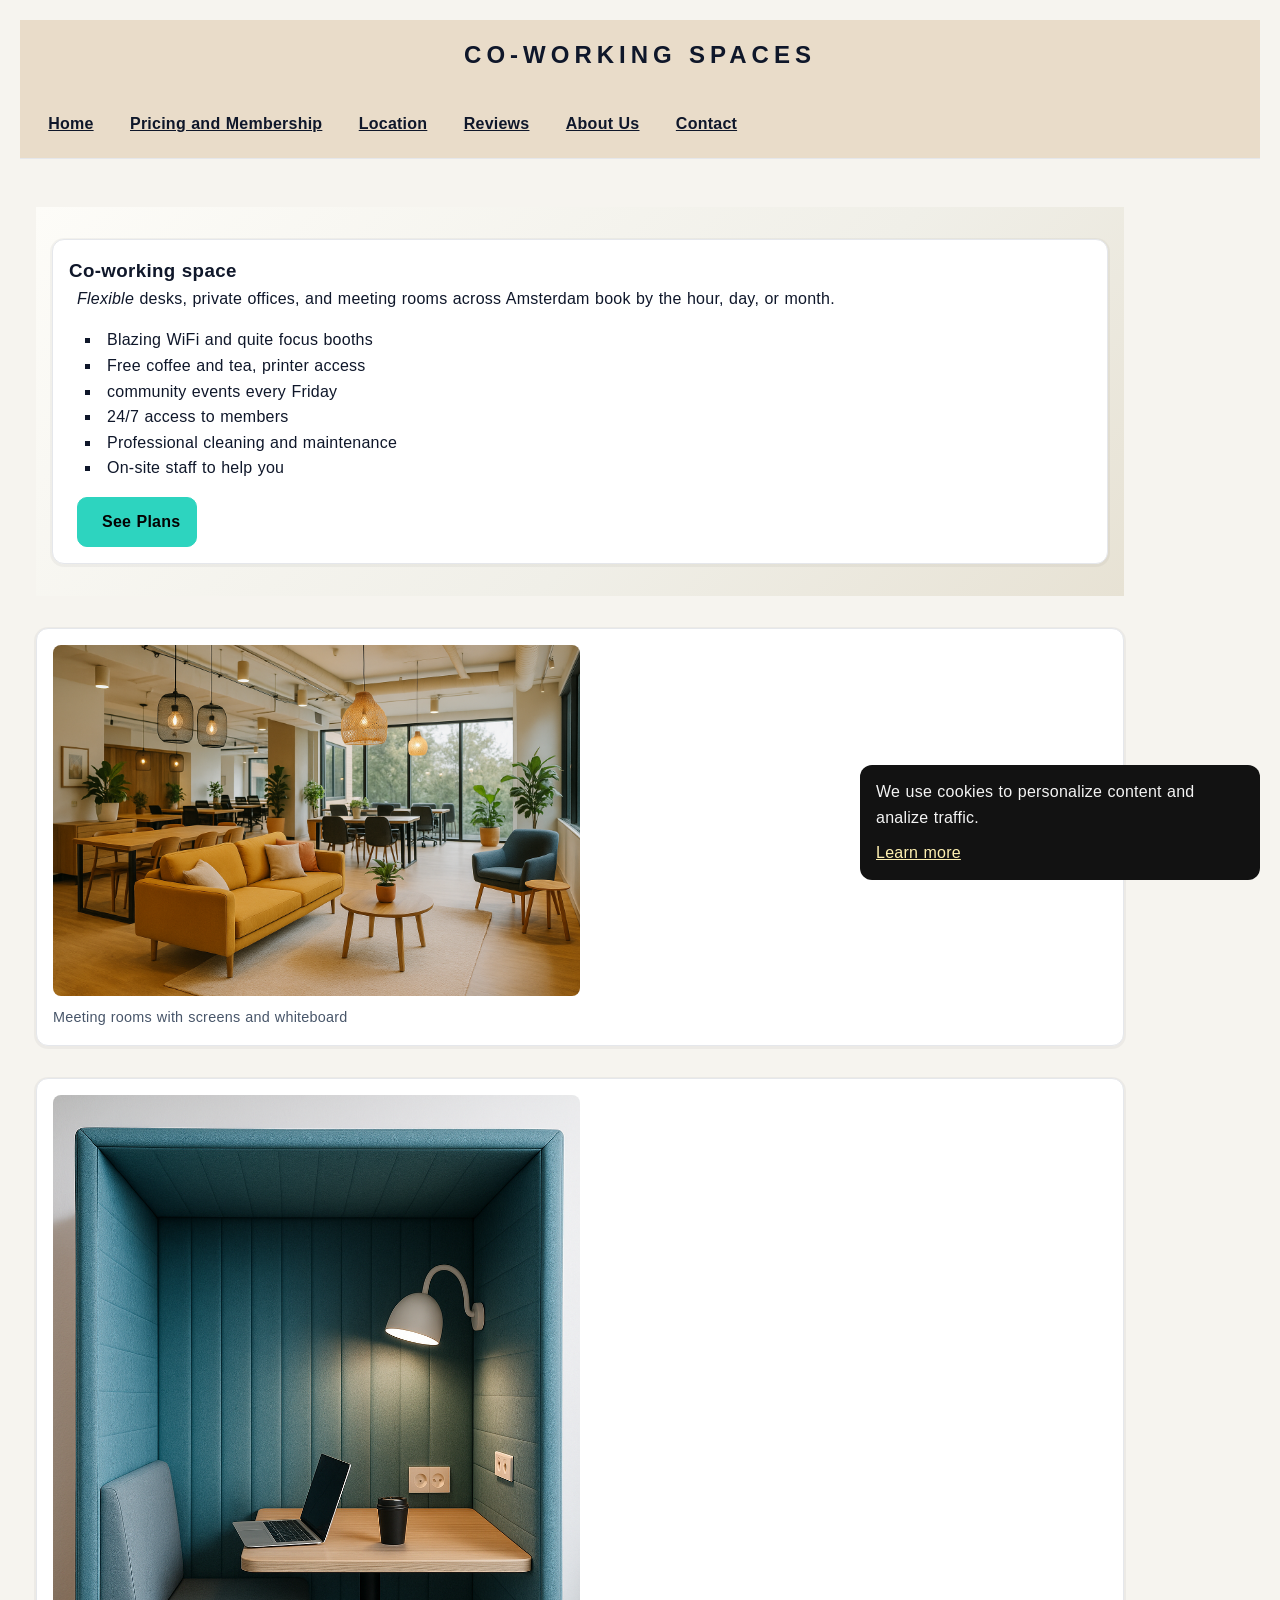
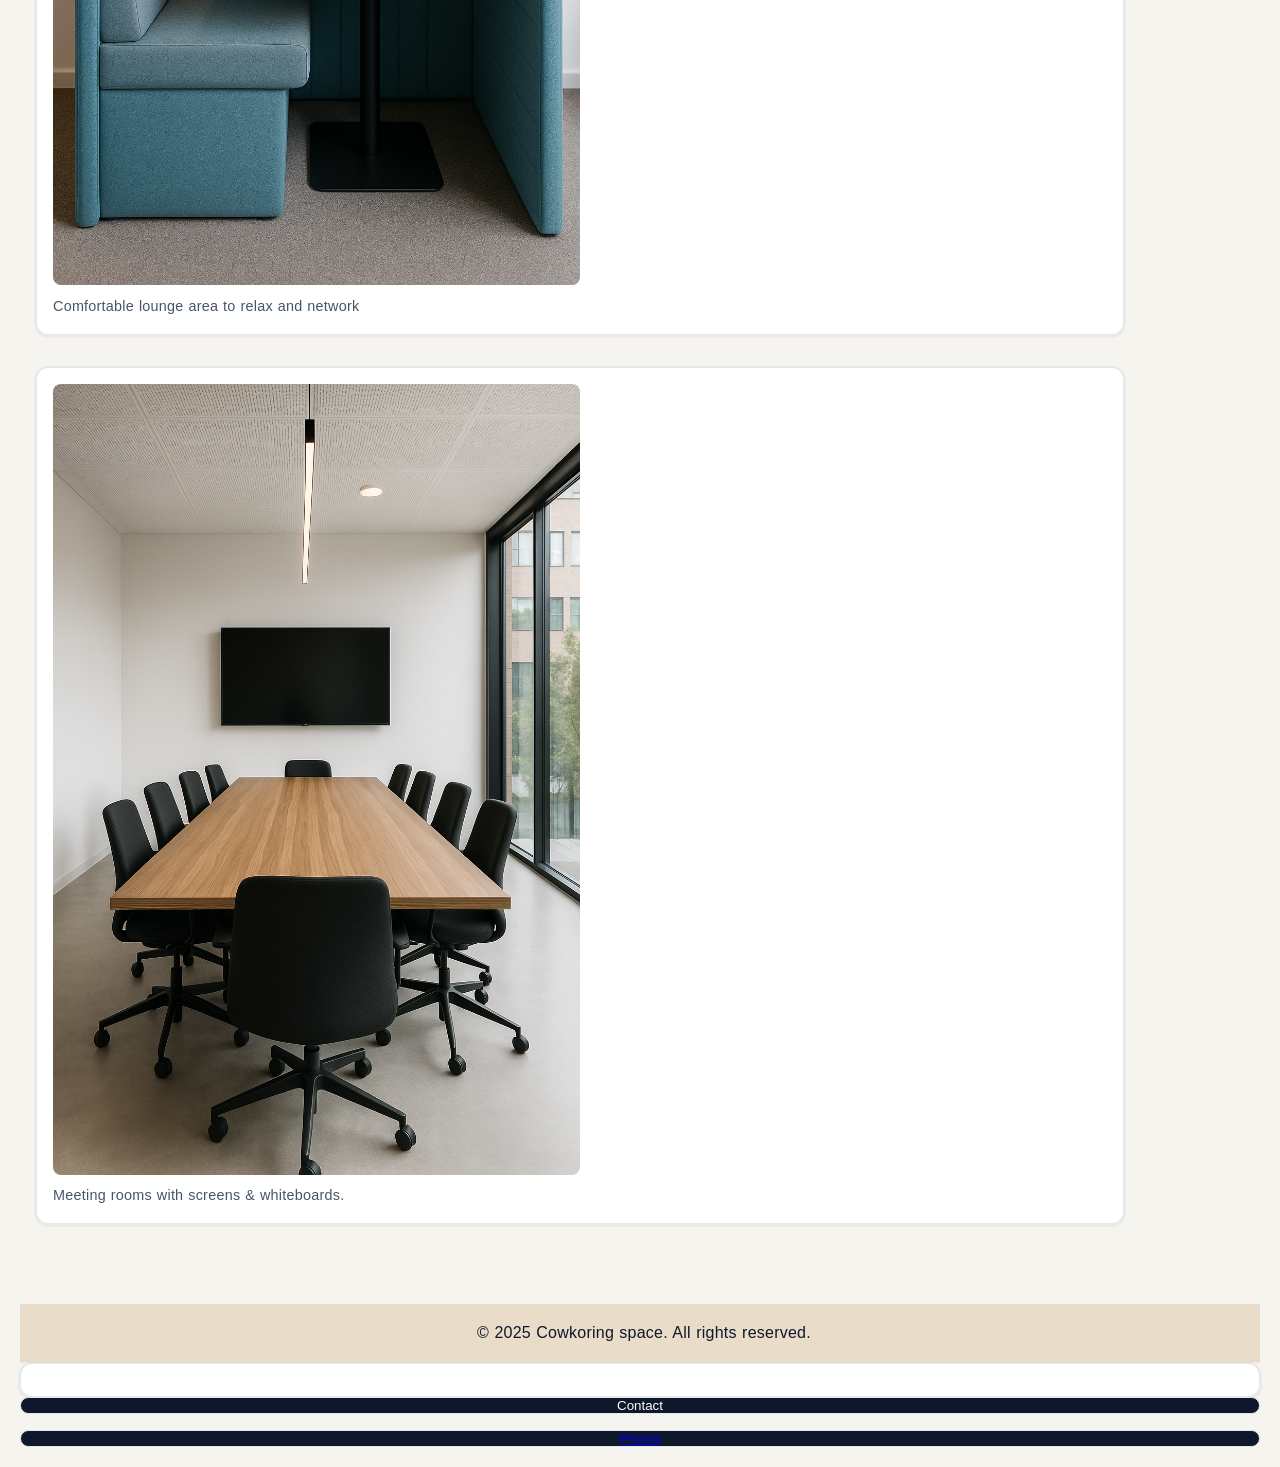
<file: index.html>
<!DOCTYPE html>
<html lang="en">
<head>
    <meta charset="UTF-8">
    <meta name="viewport" content="width=device-width, initial-scale=1.0">
    <meta name="author" content="Taukir Ahmed Nahid">
	<meta name="keywords" content="coworking, workspace, Amsterdam, offices, membership">
    <link rel="stylesheet" href="css/grading.css">
    <title>Cowking space</title>
</head>
<body>
    <header>
        <h1>CO-WORKING SPACES</h1>
        <nav>
            <a href="index.html" aria-current="page">Home</a>
            <a href="pricing.html">Pricing and Membership</a>
            <a href="location.html">Location</a>
            <a href="reviews.html">Reviews</a>
            <a href="about.html">About Us</a>
            <a href="contact.html">Contact</a>


        </nav>
    </header>
    <main>
        <section class="hero">
            <article>
                <h1>Co-working space</h1>
                <p><em>Flexible</em> desks, private offices, and meeting rooms across Amsterdam book by the hour, day, or month.</p>
                <ul>
                    <li>Blazing WiFi and quite focus booths</li>
                    <li>Free coffee and tea, printer access</li>
                    <li>community events every Friday</li>
                    <li>24/7 access to members</li>
                    <li>Professional cleaning and maintenance</li>
                    <li>On-site staff to help you</li>
                </ul>
                <p><a class="button" href="pricing.html">See Plans</a></p>
            </article>
        </section>
        <section>
            <figure>
                <img src="img/lounge.png" alt="lounge area">
                <figcaption>Meeting rooms with screens and whiteboard</figcaption>
            </figure>
        </section>
        <section>
            <figure>
                <img src="img/booth.png" alt="booth area">
                <figcaption>Comfortable lounge area to relax and network</figcaption>
            </figure>
        </section>
        <section>            
            <figure>
                <img src="img/meeting room.png" alt="meeting area">
                <figcaption>Meeting rooms with screens & whiteboards.</figcaption>
            </figure>
        </section>
    </main>
    <footer>
        <p>&copy; 2025 Cowkoring space. All rights reserved.</p>
    </footer>
    <aside >
    <span id="cokkies">We use cookies to personalize content and analize traffic. <a href="index.html">Learn more</a></span>
    </aside>
    <form>
        <button type="button"><a href="contact.html"></a>Contact</button>
        <button type="button" style="float: right;"><a href="pricing.html">Pricing</a></button>
    </form>
    

    
</body>
</html>
</file>
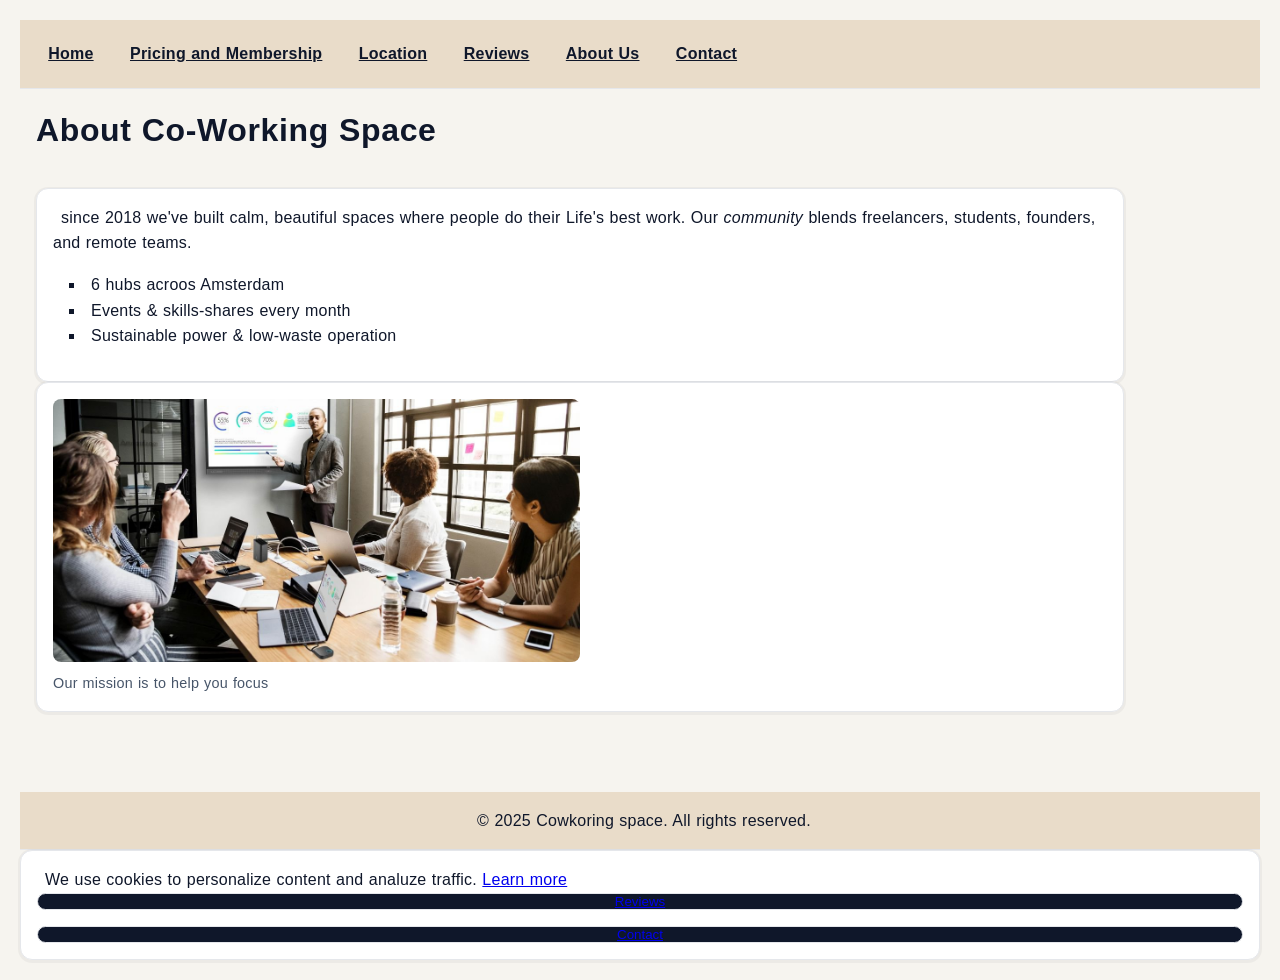
<file: about.html>
<!DOCTYPE html>
<html lang="en" lang="nl" lang="de" lang="fr" lang="bn">
<head>
    <meta charset="UTF-8">
    <meta name="viewport" content="width=device-width, initial-scale=1.0">
    <meta name="author" content="Taukir Ahmed Nahid">
	<meta name="keywords" content="coworking, workspace, Amsterdam, offices, membership">
    <link rel="stylesheet" href="css/grading.css">    
    <title>About Us</title>
</head>
<body>
    <header>
        <nav>
            <a href="home.html">Home</a>
            <a href="pricing.html">Pricing and Membership</a>
            <a href="location.html">Location</a>
            <a href="reviews.html">Reviews</a>
            <a href="about.html">About Us</a>
            <a href="contact.html">Contact</a>

        </nav>
    </header>
    <main>
        <h1>About Co-Working Space</h1>
        <section class="grid-2">
            <article>
                <p>since 2018 we've built calm, beautiful spaces where people do their Life's best work. Our <em>community</em> blends freelancers, students, founders, and remote teams.</p>
                <ul>
                    <li>6 hubs acroos Amsterdam</li>
                    <li>Events & skills-shares every month</li>
                    <li>Sustainable power & low-waste operation</li>
                </ul>
            </article>
            <figure>
                <img src="img/team.jpeg" alt="team working">
                <figcaption>Our mission is to help you focus</figcaption>
            </figure>

        </section>
    </main>
    <footer>
        <p>&copy; 2025 Cowkoring space. All rights reserved.</p>
    </footer>
    <aside>
        <p>We use cookies to personalize content and analuze traffic. <a href="#">Learn more</a></p>
        <form>
            <button type="button"><a href="reviews.html">Reviews</a></button>
            <button type="button" style="float: right;"><a href="contact.html">Contact</a></button>
    </form>    
    </aside>
    
</body>
</html>
</file>
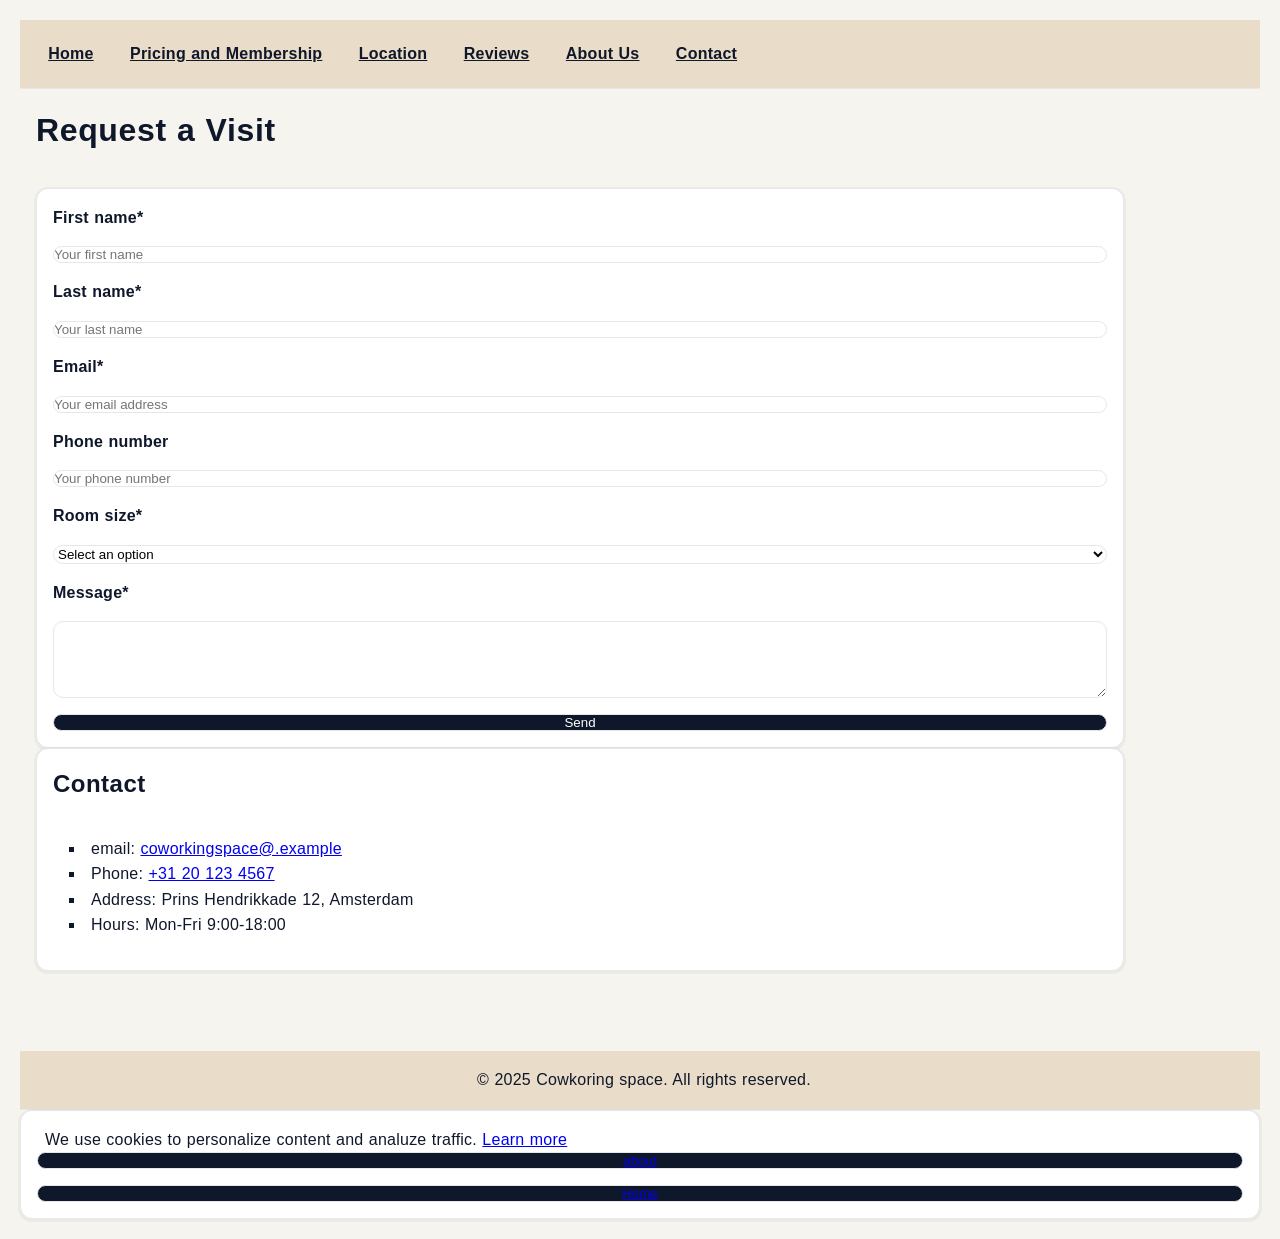
<file: contact.html>
<!DOCTYPE html>
<html lang="en">
<head>
    <meta charset="UTF-8">
    <meta name="viewport" content="width=device-width, initial-scale=1.0">
    <meta name="author" content="Taukir Ahmed Nahid">
	<meta name="keywords" content="coworking, workspace, Amsterdam, offices, membership">
    <link rel="stylesheet" href="css/grading.css">    
    <title>Contact</title>
</head>
<body>
    <header>
        <nav>
            <a href="index.html">Home</a>
            <a href="pricing.html">Pricing and Membership</a>
            <a href="location.html">Location</a>
            <a href="reviews.html">Reviews</a>
            <a href="about.html">About Us</a>
            <a href="contact.html">Contact</a>

        </nav>
    </header>
    <main>
        <h1>Request a Visit</h1>
        <section class="grid-2">
            <article>
                <form id="Contact form">
                    <label for="first name">First name*</label>
                    <input type="text" id="first name" name="first name" placeholder="Your first name" required>

                    <label for="last name">Last name*</label>
                    <input type="text" id="last name" name="last name" placeholder="Your last name" required>   

                    <label for="email">Email*</label>
                    <input type="email" id="email" name="email" placeholder="Your email address" required>

                    <label for="phone">Phone number</label>
                    <input type="tel" id="phone" name="phone" placeholder="Your phone number">

                    <label for="size">Room size*</label>
                    <select name="size" id="size" required>
                        <option value="" disabled selected>Select an option</option>
                        <option>1-5 people</option>
                        <option>6-10 people</option>
                        <option>11-20 people</option>
                        <option>21+ people</option>
                    </select>

                    <label for="message">Message*</label>
                    <textarea name="message" id="message" rows="5"></textarea>

                    <button type="submit">Send</button>
                </form>
            </article>
            <aside>
                <h2>Contact</h2>
                <ul>
                    <li>email: <a href="coworkingspace@example">coworkingspace@.example</a></li>
                    <li>Phone: <a href="tel:+31201234567">+31 20 123 4567</a></li>
					<li>Address: Prins Hendrikkade 12, Amsterdam</li>
					<li>Hours: Mon-Fri 9:00-18:00</li>
                </ul>
            </aside>

        </section>
    </main>
    
     <footer>
        <p>&copy; 2025 Cowkoring space. All rights reserved.</p>
    </footer>
    <aside>
        <p>We use cookies to personalize content and analuze traffic. <a href="#">Learn more</a></p>
        <form>
            <button type="button"><a href="about.html">about</a></button>
            <button type="button" style="float: right;"><a href="home.html">Home</a></button>
    </form>    
    </aside>
</body>
</html>
</file>
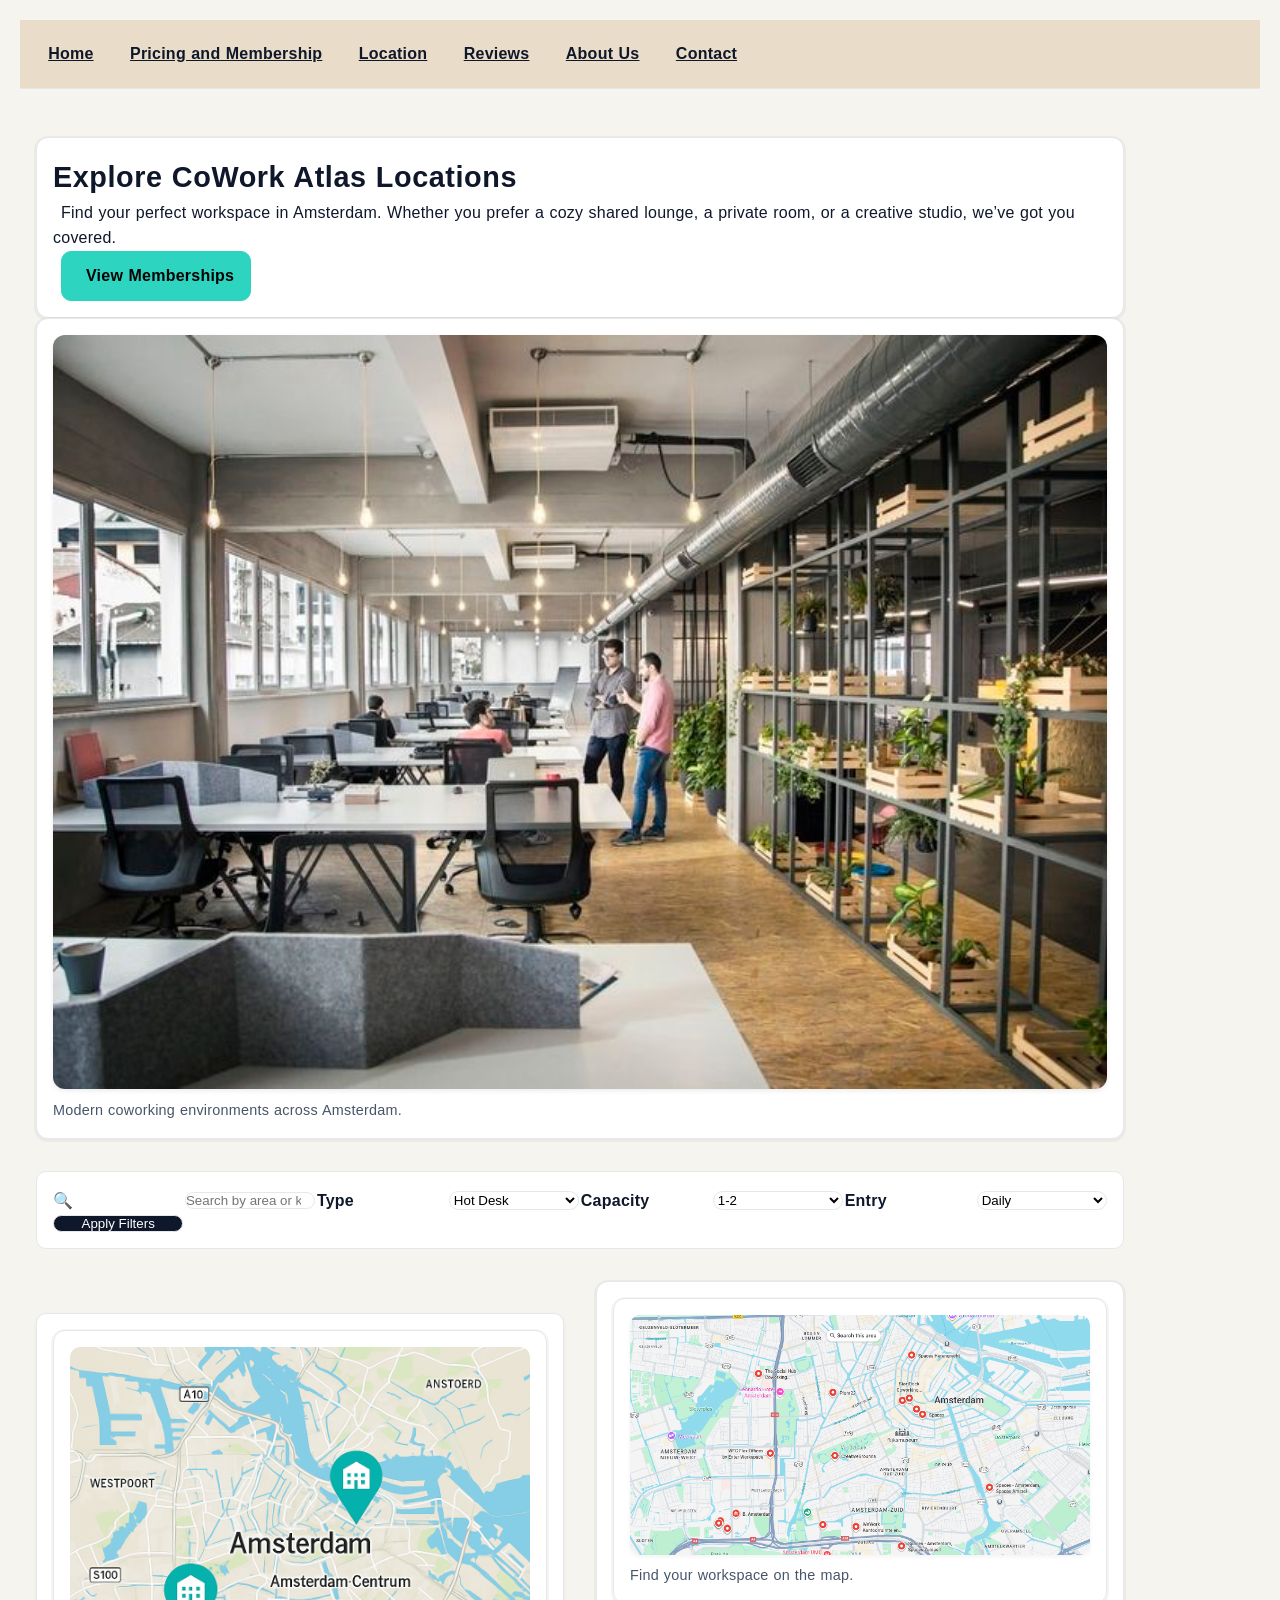
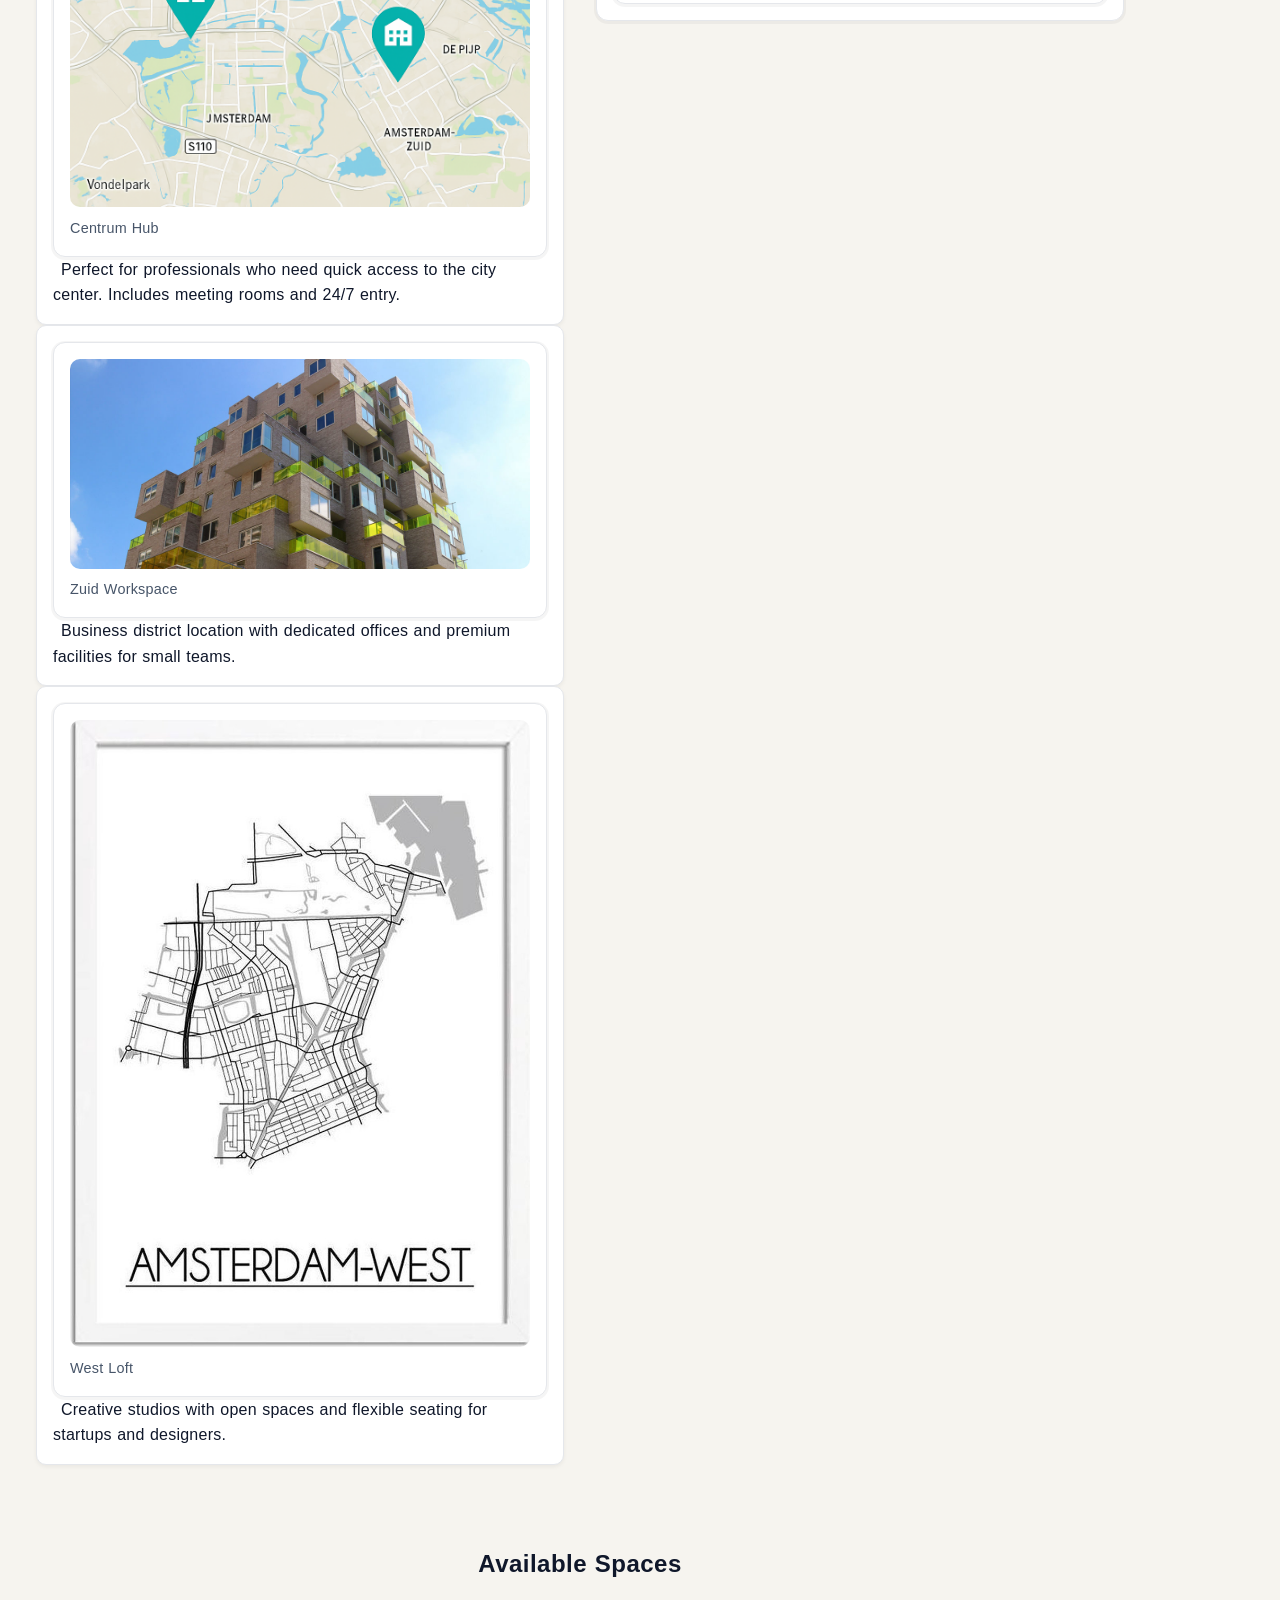
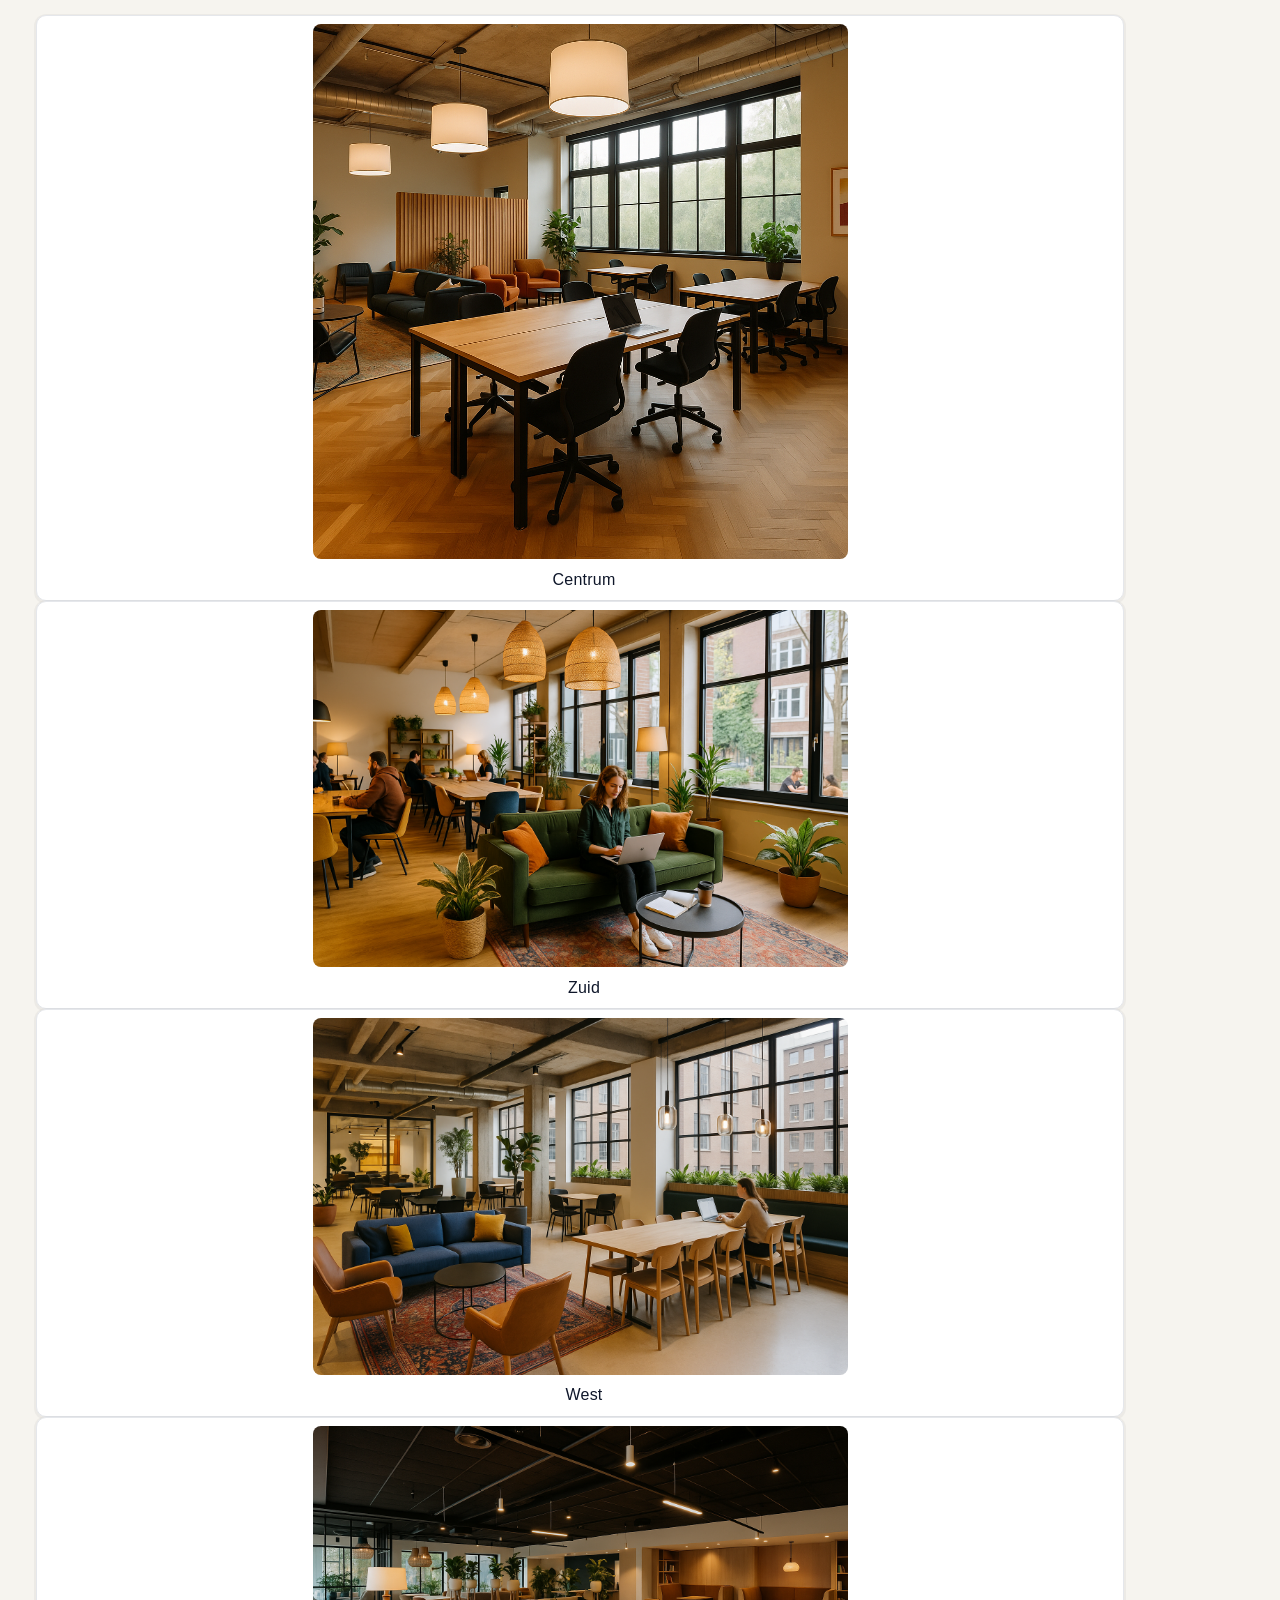
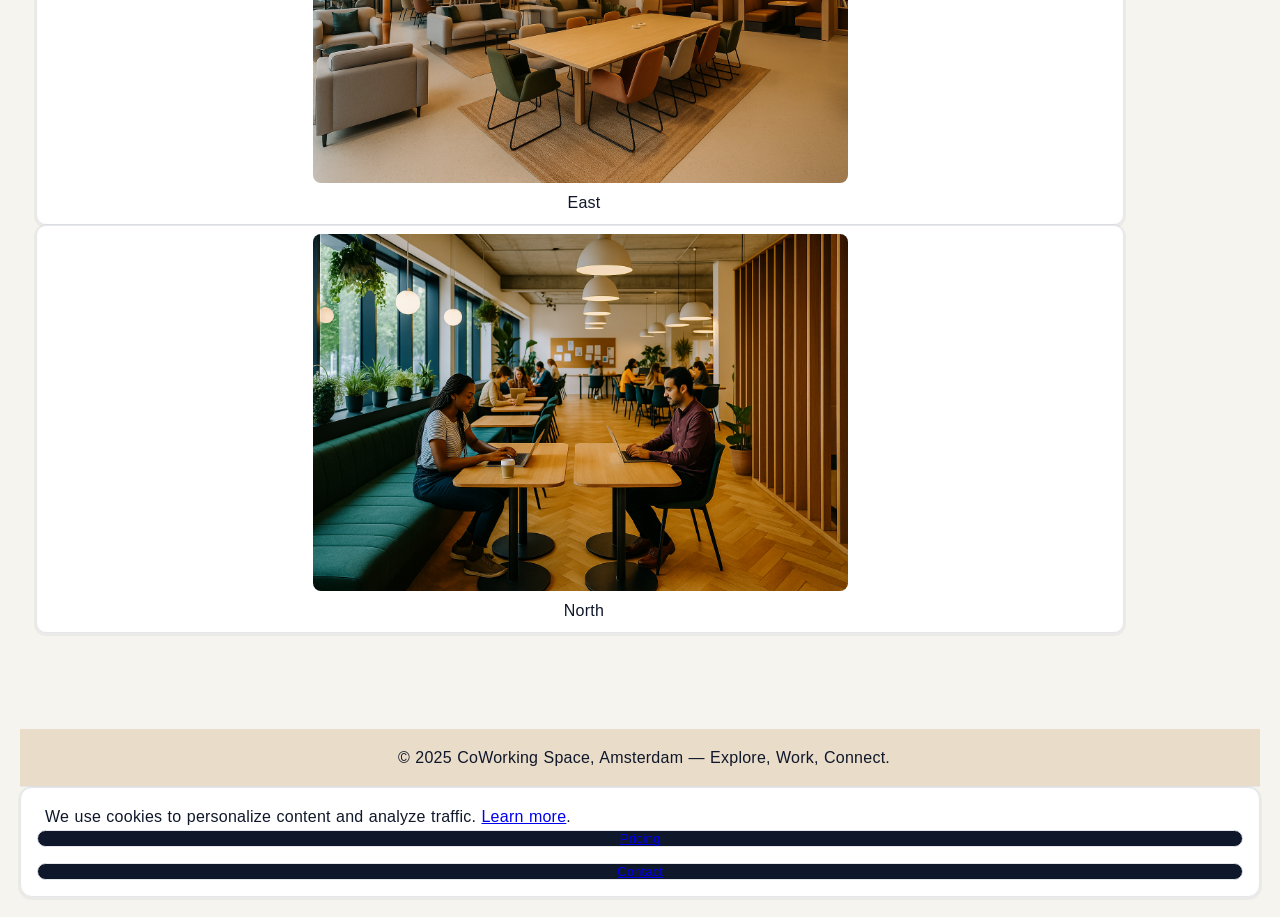
<file: location.html>
<!DOCTYPE html>
<html lang="en">
<head>
    <meta charset="UTF-8">
    <meta name="viewport" content="width=device-width, initial-scale=1.0">
    <meta name="author" content="Taukir Ahmed Nahid">
	<meta name="keywords" content="coworking, workspace, Amsterdam, offices, membership">
    <link rel="stylesheet" href="css/grading.css">
    <title>Location</title>
</head>
<body>
    <header>
        <nav>
            <a href="index.html">Home</a>
            <a href="pricing.html">Pricing and Membership</a>
            <a href="location.html">Location</a>
            <a href="reviews.html">Reviews</a>
            <a href="about.html">About Us</a>
            <a href="contact.html">Contact</a>

        </nav>
    </header>

	<main>
		<section id="intro" class="grid-2">
			<article>
				<h1>Explore CoWork Atlas Locations</h1>
				<p>Find your perfect workspace in Amsterdam. Whether you prefer a cozy shared lounge, a private room, or a creative studio, we’ve got you covered.</p>
				<p><a href="pricing.html" class="button">View Memberships</a></p>
			</article>

			<figure>
				<img src="img/interior.jpg" alt="Coworking office interior with large windows">
				<figcaption>Modern coworking environments across Amsterdam.</figcaption>
			</figure>
		</section>

		<section id="filters">
			<form aria-label="Search filters">
				<label for="search">🔍</label>
				<input id="search" type="search" placeholder="Search by area or keyword">
				
				<label for="type">Type</label>
				<select id="type" name="type">
					<option>Hot Desk</option>
					<option>Private Office</option>
					<option>Meeting Room</option>
				</select>

				<label for="capacity">Capacity</label>
				<select id="capacity" name="capacity">
					<option>1-2</option>
					<option>3-6</option>
					<option>7-12</option>
				</select>

				<label for="entry">Entry</label>
				<select id="entry" name="entry">
					<option>Daily</option>
					<option>Monthly</option>
					<option>24/7</option>
				</select>

				<button type="submit">Apply Filters</button>
			</form>
		</section>


		<section id="map-layout">
			<section class="workspace-list">
				<article>
					<figure>
						<img src="img\location1.png" alt="Amsterdam Centrum coworking space">
						<figcaption>Centrum Hub</figcaption>
					</figure>
					<p>Perfect for professionals who need quick access to the city center. Includes meeting rooms and 24/7 entry.</p>
				</article>

				<article>
					<figure>
						<img src="img\zuid.png" alt="Amsterdam Zuid coworking space">
						<figcaption>Zuid Workspace</figcaption>
					</figure>
					<p>Business district location with dedicated offices and premium facilities for small teams.</p>
				</article>

				<article>
					<figure>
						<img src="img\west.jpg" alt="Amsterdam West coworking space">
						<figcaption>West Loft</figcaption>
					</figure>
					<p>Creative studios with open spaces and flexible seating for startups and designers.</p>
				</article>
			</section>

			<aside class="map-area">
				<figure>
					<img src="img\map.png" alt="Amsterdam coworking map with markers">
					<figcaption>Find your workspace on the map.</figcaption>
				</figure>
			</aside>
		</section>

	
		<section id="touch-locations">
			<h2>Available Spaces</h2>
			<section class="grid-4">
				<article><img src="img\centrum.png" alt="Centrum"><p>Centrum</p></article>
				<article><img src="img\south.png" alt="Zuid"><p>Zuid</p></article>
				<article><img src="img\west.png" alt="West"><p>West</p></article>
				<article><img src="img\north.png" alt="East"><p>East</p></article>
				<article><img src="img\depiijp.png" alt="North"><p>North</p></article>

			</section>
		</section>
	</main>

	<footer>
		<p>&copy; 2025 CoWorking Space, Amsterdam — Explore, Work, Connect.</p>
	</footer>

	<aside id="cookies" aria-label="Cookies notice">
		<p>We use cookies to personalize content and analyze traffic. <a href="#">Learn more</a>.</p>
		<form>
			<button type="button"><a href="pricing.html">Pricing</a></button>
			<button type="button"><a href="contact.html">Contact</a></button>
		</form>
	</aside>
</body>
</html>
</file>
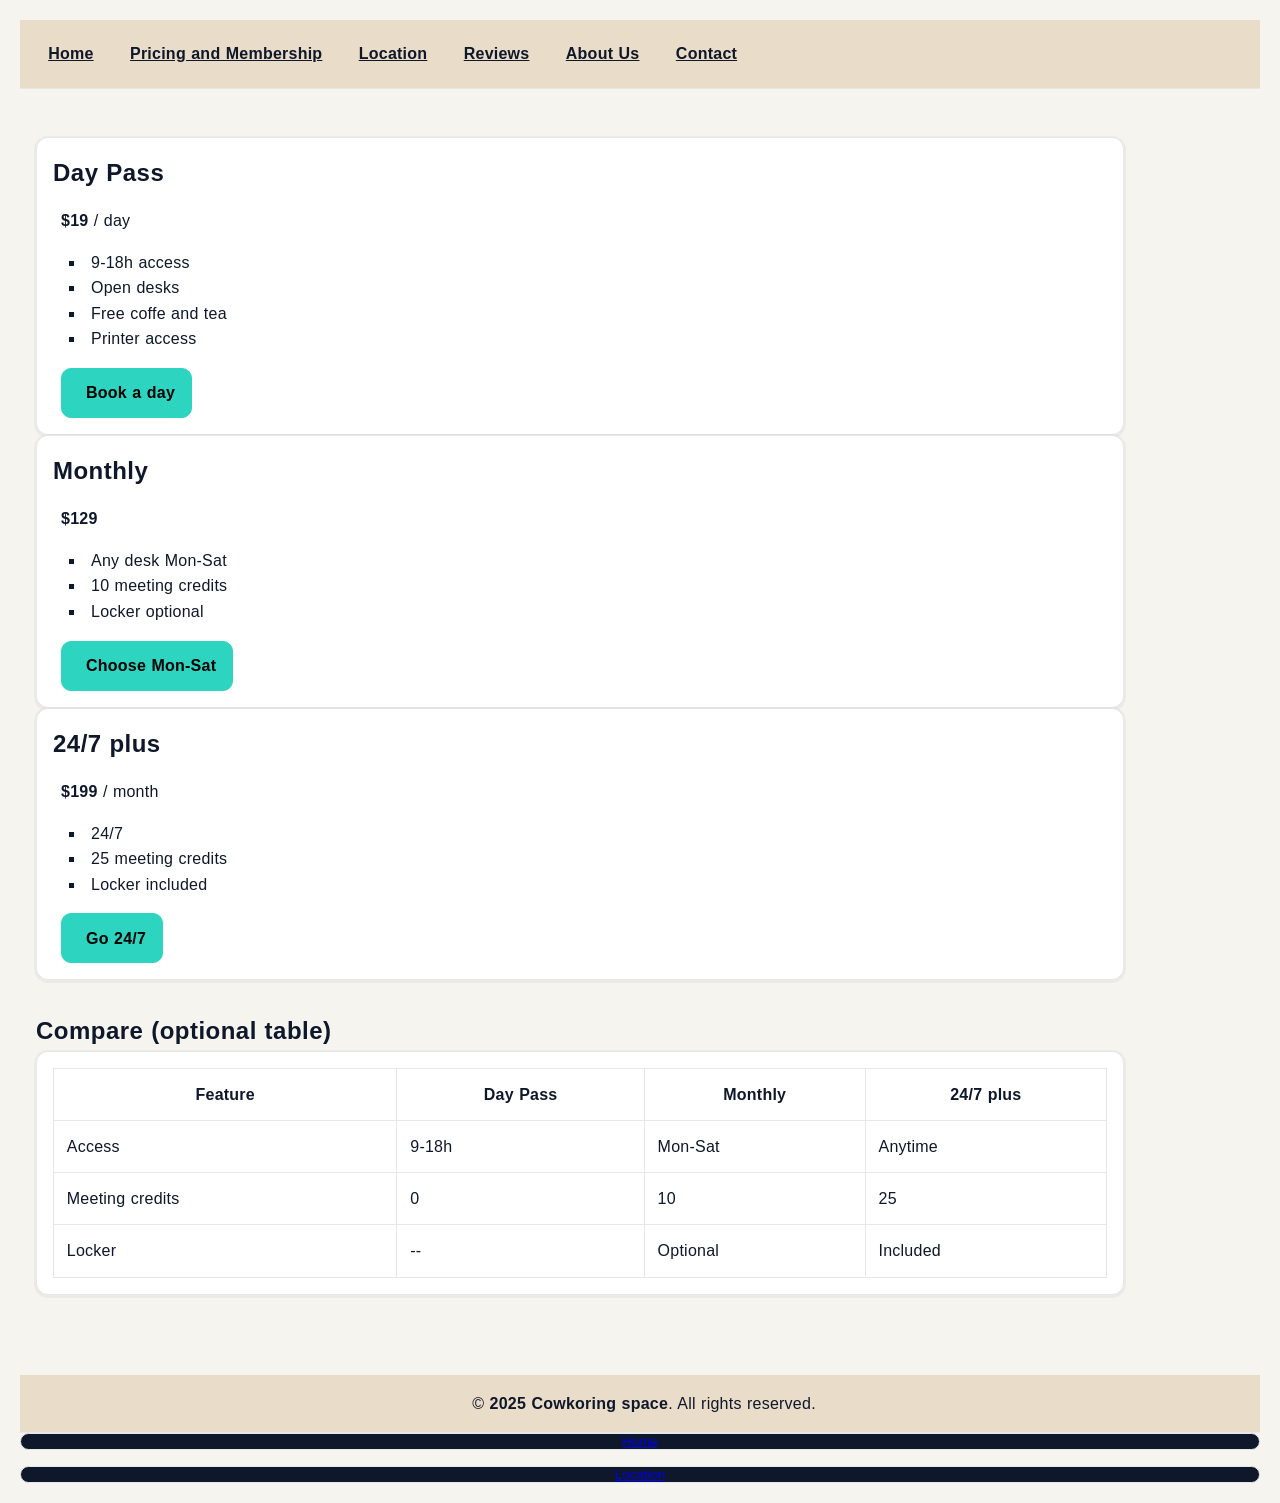
<file: pricing.html>
<!DOCTYPE html>
<html lang="en">
<head>
    <meta charset="UTF-8">
    <meta name="viewport" content="width=device-width, initial-scale=1.0">
    <meta name="author" content="Taukir Ahmed Nahid">
	<meta name="keywords" content="coworking, workspace, Amsterdam, offices, membership">
    <link rel="stylesheet" href="css/grading.css">
    <title>Pricing and Membership</title>
</head>
<body>
    <header>
        <nav>
            <a href="index.html">Home</a>
            <a href="pricing.html">Pricing and Membership</a>
            <a href="location.html">Location</a>
            <a href="reviews.html">Reviews</a>
            <a href="about.html">About Us</a>
            <a href="contact.html">Contact</a>

        </nav>
    </header>
    <main>
        <section class="grid-3" id="pricing">
            <article>
                <h2>Day Pass</h2>
                <p><strong>$19</strong> / day</p>
                <ul>
                    <li>9-18h access</li>
                    <li>Open desks</li>
                    <li>Free coffe and tea</li>
                    <li>Printer access</li>
                    
                    
                </ul>
           
                <p><a href="contact.html" class="button">Book a day</a></p>
                </ul>
            </article>


            <article><h2>Monthly</h2>
            <p><strong>$129</strong></p>
            <ul>
                <li>Any desk Mon-Sat</li>
                <li>10 meeting credits</li>
                <li>Locker optional</li>
            </ul>
            <p><a href="contact.html" class="button">Choose Mon-Sat</a></p>
        </article>


            <article>
                <h2>24/7 plus</h2>
                <p><strong>$199</strong> / month</p>
                <ul>
                    <li>24/7</li>
                    <li>25 meeting credits</li>
                    <li>Locker included</li>
                </ul>
                <p><a href="contact.html" class="button">Go 24/7</a></p>

            </article>

            

        </section>
        <section id="compare-title">
            <h2 id="compare-title">Compare (optional table)</h2>
            <article>
                <table id="plan comparison">
                    <thead>
                        <tr>
                            <th>Feature</th>
                            <th>Day Pass</th>
                            <th>Monthly</th>
                            <th>24/7 plus</th>
                            
                        </tr>

                    </thead>
                    <tbody>
                        <tr>
                            <td>Access</td>
                            <td>9-18h</td>
                            <td>Mon-Sat</td>
                            <td>Anytime</td>

                        </tr>
                        <tr>
                            <td>Meeting credits</td>
                            <td>0</td>
                            <td>10</td>
                            <td>25</td>
                            
                        </tr>
                        <tr>
                            <td>Locker</td>
                            <td>--</td>
                            <td>Optional</td>
                            <td>Included</td>
                    </tbody>

                </table>
            </article>

        </section>
    </main>
    <footer>
        <p>&copy; <strong>2025 Cowkoring space</strong>. All rights reserved.</p>
    </footer>
    <form id="putki">
        <button type="button"><a href="home.html">Home</a></button>
        <button type="button" style="float: right;"><a href="location.html">Location</a></button>
    </form>
</body>
</html>
</file>
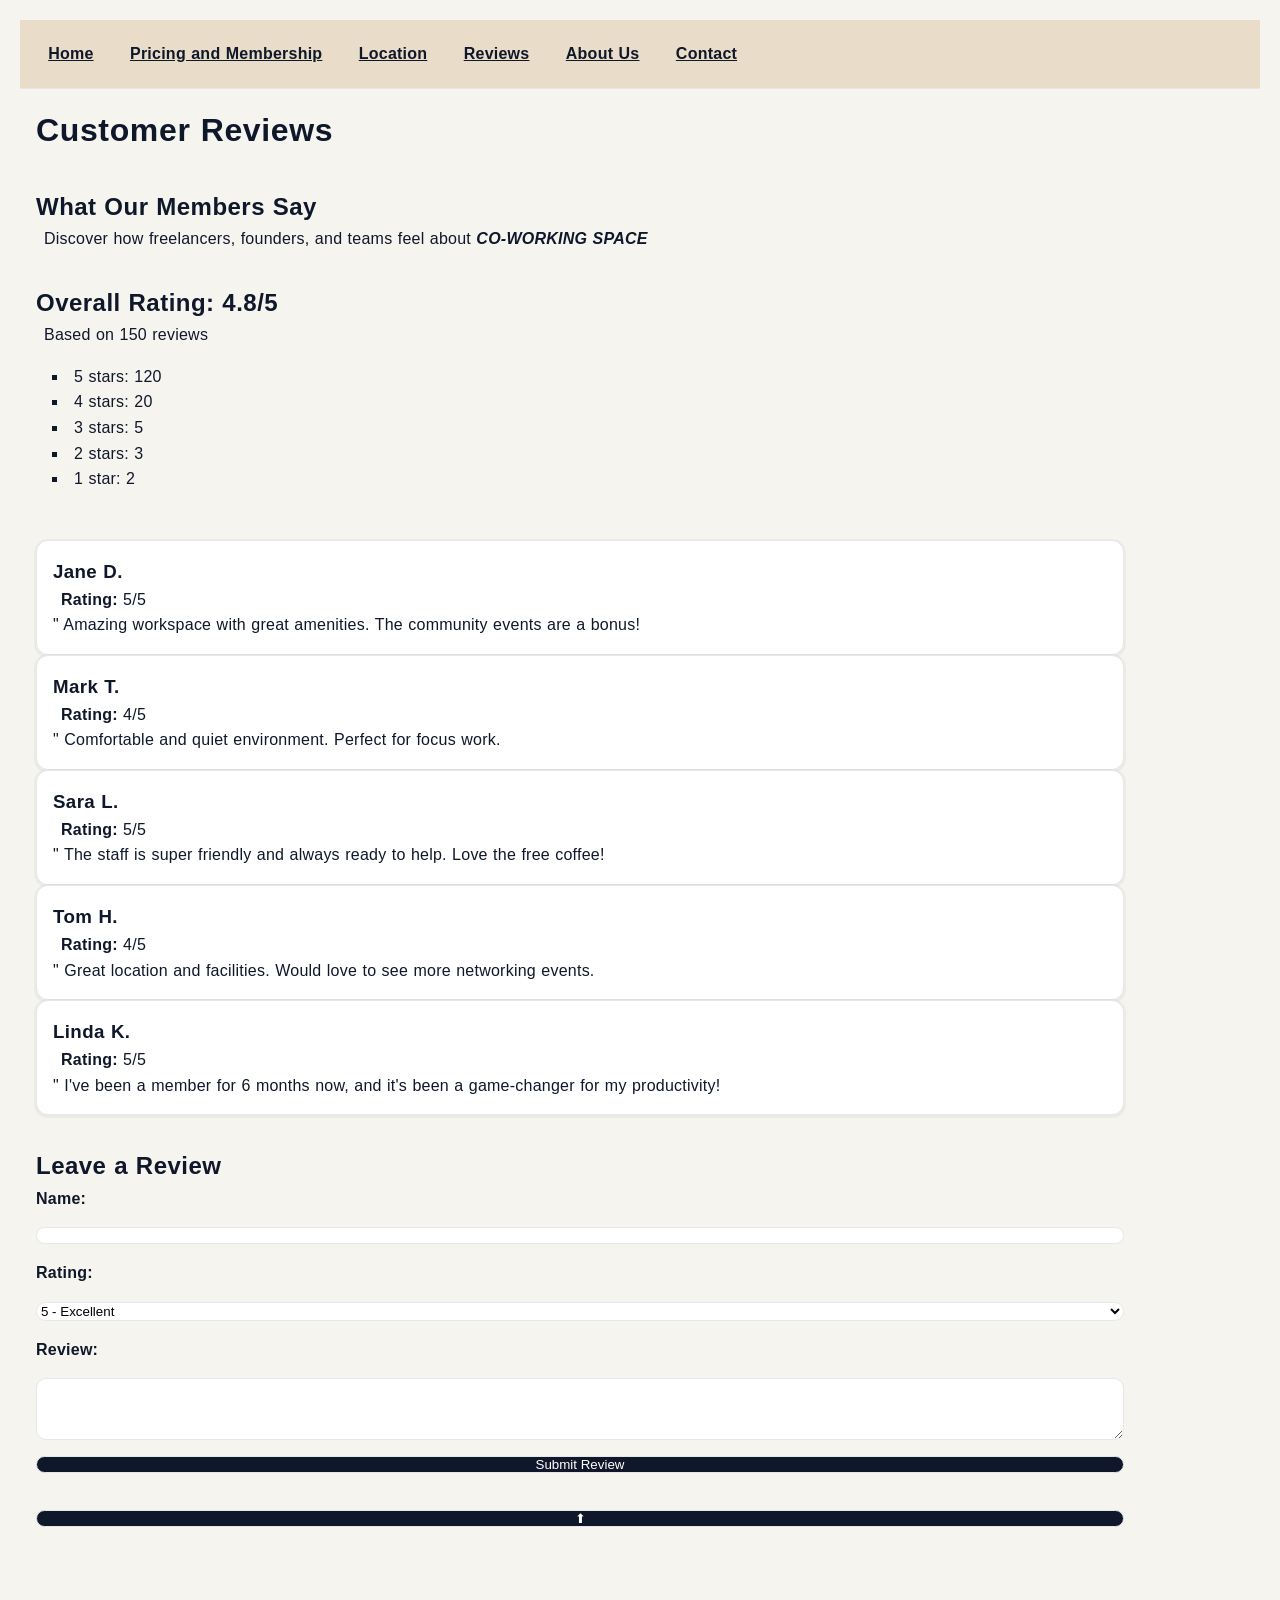
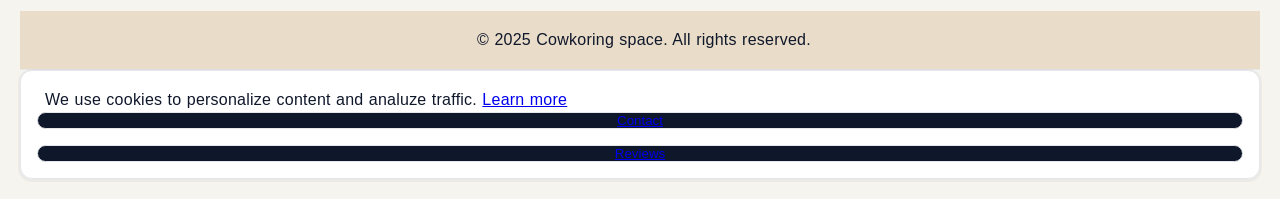
<file: reviews.html>
<!DOCTYPE html>
<html lang="en">
<head>
    <meta charset="UTF-8">
    <meta name="viewport" content="width=device-width, initial-scale=1.0">
    <meta name="author" content="Taukir Ahmed Nahid">
	<meta name="keywords" content="coworking, workspace, Amsterdam, offices, membership">
    <link rel="stylesheet" href="css/grading.css">    
    <title>Reviews</title>
</head>
<body>
    <header>
        <nav>
            <a href="index.html">Home</a>
            <a href="pricing.html">Pricing and Membership</a>
            <a href="location.html">Location</a>
            <a href="reviews.html">Reviews</a>
            <a href="about.html">About Us</a>
            <a href="contact.html">Contact</a>

        </nav>
    </header>
    <main>
        <h1>Customer Reviews</h1>
        <section id="reviews">
            <h1>What Our Members Say</h1>
            <p class="intro">Discover how freelancers, founders, and teams feel about <strong><em>CO-WORKING SPACE</em></strong></p>
        
            <section id="rating">
                <h2>Overall Rating: 4.8/5</h2>
                <p>Based on 150 reviews</p>
                <ul>
                    <li>5 stars: 120</li>
                    <li>4 stars: 20</li>
                    <li>3 stars: 5</li>
                    <li>2 stars: 3</li>
                    <li>1 star: 2</li>
                </ul>

            </section>
            <section class="review-list">
                <article class="review">
                    <h3>Jane D.</h3>
                    <blockquote>
                    <p><strong>Rating:</strong> 5/5</p>
                    <span class="quote-mark">"</span>
                    Amazing workspace with great amenities. The community events are a bonus!
                    </blockquote>
                </article>

            
                <article class="review">
                    <h3>Mark T.</h3>
                    <blockquote>
                    <p><strong>Rating:</strong> 4/5</p>
                    <span class="quote-mark">"</span>
                    Comfortable and quiet environment. Perfect for focus work.
                    </blockquote>
                </article>
                <article class="review-list">
                    <h3>Sara L.</h3>
                    <blockquote>
                    <p><strong>Rating:</strong> 5/5</p>
                    <span class="quote-mark">"</span>
                    The staff is super friendly and always ready to help. Love the free coffee!
                    </blockquote>
                </article>
                <article class="review-list">
                    <h3>Tom H.</h3>
                    <blockquote>
                    <p><strong>Rating:</strong> 4/5</p>
                    <span class="quote-mark">"</span>
                    Great location and facilities. Would love to see more networking events.    
                </article>
                <article class="review-list">
                    <h3>Linda K.</h3>
                    <blockquote>
                    <p><strong>Rating:</strong> 5/5</p>
                    <span class="quote-mark">"</span>
                    I've been a member for 6 months now, and it's been a game-changer for my productivity!
                    </blockquote>

                </article>
            </section>
        </section>
        <section id="leave-review">
            <h2>Leave a Review</h2>
            <form action="submit" method="post">
                <label for="name">Name:</label>
                <input type="text" id="name" name="name" required>

                <label for="rating">Rating:</label>
                <select id="rating" name="rating" required>
                    <option value="5">5 - Excellent</option>
                    <option value="4">4 - Very Good</option>
                    <option value="3">3 - Good</option>
                    <option value="2">2 - Fair</option>
                    <option value="1">1 - Poor</option>
                </select>

                <label for="review">Review:</label>
                <textarea id="review" name="review" rows="4" required></textarea>

                <button type="submit">Submit Review</button>
                <p id="confirmation" hidden aria-live="polite">
					<span class="checkmark">✔</span> Thanks for sharing your feedback!
				</p>
            </form>

        </section>
        <section id="scrollup">
         <button title="Back to top">⬆</button>   

        </section>
    </main>

<footer>
            <p>&copy; 2025 Cowkoring space. All rights reserved.</p>
        </footer>
            <aside>
            <p>We use cookies to personalize content and analuze traffic. <a href="#">Learn more</a></p>
           
            <form>
                <button type="button"><a href="contact.html">Contact</a></button>
                <button type="button" style="float: right;"><a href="reviews.html">Reviews</a></button>
            </form>
 </aside>
    
</body>
</html>
</file>
<file: css/grading.css>
:root {
	--ink: #0f172a;         /* deep navy (text) */
	--muted: #475569;       /* slate (secondary text) */
	--paper: #f6f4ef;       /* warm off-white background */
	--surface: #ffffff;     /* white cards */
	--brand: #2dd4bf;       /* teal accent */
	--brand-2: #e9dcc9;     /* sand */
	--line: #e5e7eb;        /* soft border */
}
* {
    box-sizing: border-box;
    margin: 0;
    padding: 0;
    
}
html{
    scroll-behavior: smooth;
}
body {
    font-family: 'Segoe UI', Tahoma, Geneva, Verdana, sans-serif;
    background-color: var(--paper);
    color: var(--ink);
    line-height: 1.6;
    padding: 20px;
    word-spacing: 0.04em;
    letter-spacing: 0.015em;
}
header, footer {
    background: var(--brand-2);
    border-style: solid;
    border-color: var(--line);
    border-width: 0 0 1px 0;
}
header h1{
    padding: 1rem;
    font-size: 1.5rem;
    color: var(--ink);
    text-align: center;
    letter-spacing: 5px;
}
header {
    position: sticky;
    top: 0;
    z-index: 10;
}
nav{
    display: grid;
    grid-auto-flow: column;
    gap: .75em;
    align-items: center;
    justify-content: start;
    padding: .8rem 1rem;
}
nav a {
    text-decoration: none;
    color: var(--ink);
    padding: .45rem .7rem;
    border-style: solid;
    border-width: 1px;
    border-color: transparent;
    border-radius: 8px;
    font-weight: 600;
    text-decoration: underline;
}
nav a:hover {
    background: var(--brand);
    color: #00333b;

}
nav a:active { background: var(--ink); 
    color: #fff; 
}
nav a:visited { color: var(--muted); }
main {
    max-width: 1120px;
    margin: 0;
    padding: 1rem;
}

section{
    margin: 2rem 0;
}
article, aside, figure{
    background: var(--surface);
    border-style: solid;
    border-width: 1px;
    border-color: var(--line);
    border-radius: 12px;
    padding: 1rem;
    box-shadow: 0 1px 0 2px rgba(0,0,0,.04);

}
article h2, aside h2{
    margin-bottom: 1rem;
    color: var(--ink);
}
h1, h2, h3{
    letter-spacing: 0.02em;}
p{text-indent: 0.5em;} 
figure{
    display: grid;
    gap: .6rem;
}   
figure img{
    width: 50%;
    height: auto;
    border-radius: 8px;
}
figcaption{
    font-size: .9rem;
    color: var(--muted);
}
ul{
    list-style: square inside;
    padding: 1rem;
}
.grid-2 { grid-template-columns: repeat(2, 1fr); }
.grid-3 { grid-template-columns: repeat(3, 1fr); }
.grid-4 { grid-template-columns: repeat(4, 1fr); }

.button {

    display: inline-block;
    padding: 0.7em 1em;
    background: var(--brand);
    color: #040303;
    border-style: solid;
    border-width: 1px;
    border-radius: 10px;
    border-color: var(--brand);
    text-decoration: none;
    font-weight: 700;
}

.button:hover {
    background: #22c4b0;
}

form{
    display: grid;
    gap: 1rem;
}
label{
    font-weight: 600;
}
input, select, textarea, button{
    width: 100%;
    padding: 0.75em, .8rem;
    border-style: solid;
    border-width: 1px;
    border-color: var(--line);
    border-radius: 10px;
    background: #fff;
}

button{
    cursor: pointer;
    background: var(--ink);
    color: #fff;
}
button:hover{
    background: #1f2942;
}

table{
    width: 100%;
    border-collapse: collapse;
}
th, td{
    border-style: solid;
    border-width: 1px;
    border-color: var(--line);
    padding: .8rem;
}
.hero{
    background: linear-gradient(135deg, #fdfcf8 0%, #f0efe8 60%, #e7e2d4 100%);
    padding: 2rem 1rem;
}
#cokkies{
    position: fixed;
    right: 20px;
    bottom: 20px;
    background: #121212;
    color: #f4f4f4;
    padding: .9rem 1rem;
    display: grid;
    gap: .6rem;
    border-radius: 12px;
    z-index: 9999;
    width: 400px;
    
}
#cokkies a{
    color: #fff1b1;
    text-decoration: underline;
}
#cokkies form{
    grid-auto-flow: column;
    justify-content: start;
}
footer {
	margin-top: 2rem;
	padding: 1rem;
	text-align: center;
}


/* ====== Locations Page ====== */
#intro {
	align-items: center;
	gap: 1.5rem;
}

#intro h1 {
	font-size: 1.8rem;
	color: var(--ink);
}

#intro img {
	width: 100%;
	border-radius: 12px;
	box-shadow: 0 2px 5px rgba(0,0,0,0.08);
}

#filters {
	margin: 2rem 0;
	background: var(--surface);
	padding: 1rem;
	border-radius: 10px;
	border-style: solid;
	border-width: 1px;
	border-color: var(--line);
}

#filters form {
	display: grid;
	grid-template-columns: repeat(auto-fit, minmax(120px, 1fr));
	gap: 0.1rem;
	align-items: center;
}

#map-layout {
	display: grid;
	grid-template-columns: 1fr 1fr;
	gap: 2rem;
	align-items: start;
	margin: 2rem 0;
}

.workspace-list article {
	background: var(--surface);
	padding: 1rem;
	border-radius: 10px;
	border-style: solid;
	border-width: 1px;
	border-color: var(--line);
	box-shadow: 0 2px 4px rgba(0,0,0,0.05);
}

.workspace-list figure img {
	width: 100%;
	height: auto;
	border-radius: 10px;
}

.map-area img {
	width: 100%;
	border-radius: 10px;
	box-shadow: 0 2px 4px rgba(0,0,0,0.05);
}

/* Touchable locations */
#touch-locations {
	margin: 3rem 0;
	text-align: center;
}

#touch-locations article {
	background: var(--surface);
	border-style: solid;
	border-width: 1px;
	border-color: var(--line);
	border-radius: 10px;
	padding: 0.5rem;
	cursor: pointer;
	transition: transform 0.3s, box-shadow 0.3s;
}

#touch-locations article:hover {
	transform: translateY(-5px);
	box-shadow: 0 3px 6px rgba(0,0,0,0.1);
}

#touch-locations img {
	width: 50%;
	height: auto;
	border-radius: 8px;
}

/* Responsive */
@media (max-width: 768px) {
	#map-layout {
		grid-template-columns: 1fr;
	}
}



@media (max-width: 768px) {
	/* smartphone */
	.grid-4 { grid-template-columns: 1fr 1fr; }
	.grid-3 { grid-template-columns: 1fr; }
	.grid-2 { grid-template-columns: 1fr; }
	nav { grid-auto-flow: row; justify-content: center; }
	.hero { padding: 1.4rem 1rem; }
}

@media (min-width: 769px) {
	/* PC */
}
</file>
